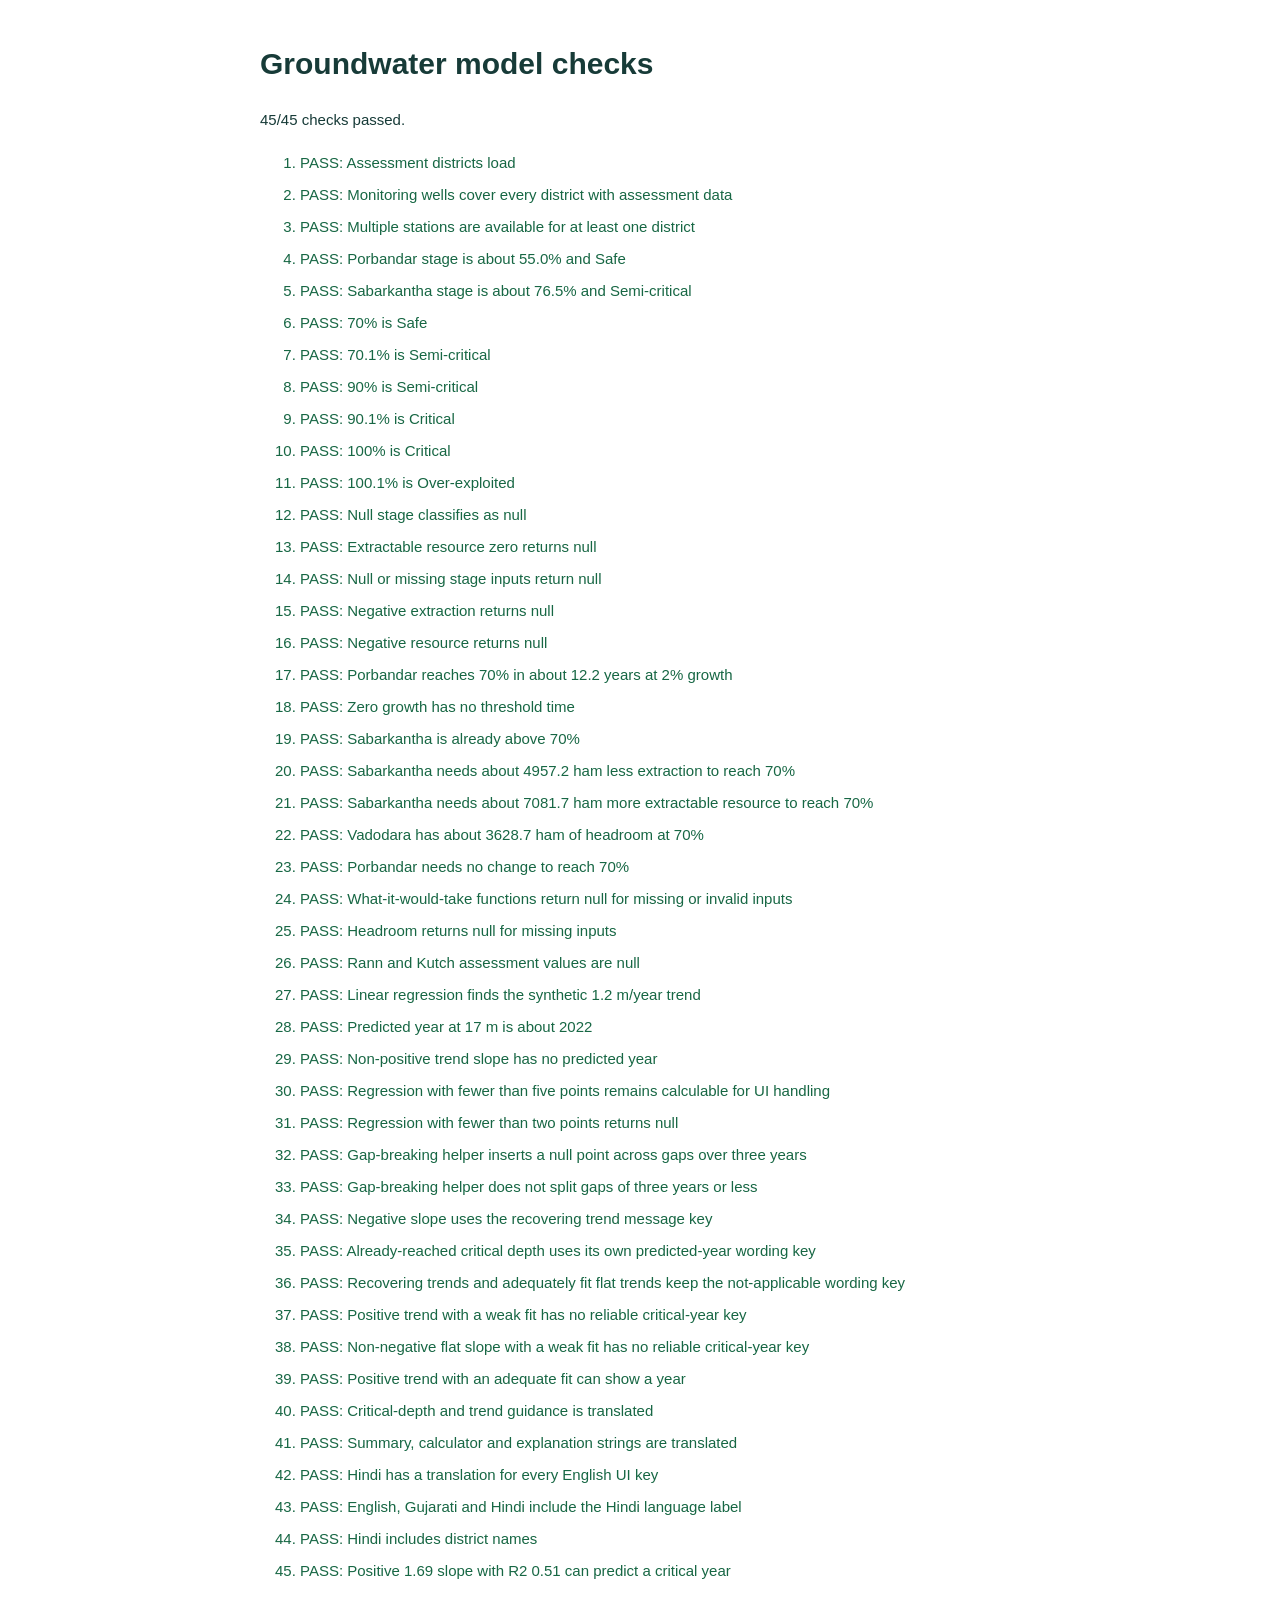
<file: tests/model.test.html>
<!doctype html>
<html lang="en">
<head>
  <meta charset="utf-8">
  <meta name="viewport" content="width=device-width, initial-scale=1">
  <title>Bhujal Bhavishya model tests</title>
  <style>
    body { max-width: 760px; margin: 40px auto; padding: 0 20px; color: #173b38; font: 15px/1.6 sans-serif; }
    li { padding: 4px 0; } .pass { color: #176744; } .fail { color: #a33232; }
  </style>
</head>
<body>
  <h1>Groundwater model checks</h1>
  <p id="summary">Running…</p>
  <ol id="test-results"></ol>
  <script type="module">
    import { breakSeriesGaps, calculateExtraRechargeNeeded, calculateHeadroom, calculateReductionNeeded, classifyStage, criticalYearStatusKey, linearRegression, predictYearForDepth, stageOfExtraction, trendMessageKey, yearsToThreshold } from "../js/model.js";
    import { translations } from "../js/i18n.js";
    import { getDistricts, getWells } from "../js/dataSource.js";
    const results = document.querySelector("#test-results");
    const checks = [];
    const near = (actual, expected, tolerance = 0.01) => Math.abs(actual - expected) <= tolerance;
    function check(name, condition) { checks.push({ name, passed: Boolean(condition) }); }

    const districts = await getDistricts();
    const wells = await getWells();
    const porbandar = districts.find(({ district }) => district === "Porbandar");
    const sabarkantha = districts.find(({ district }) => district === "Sabarkantha");
    const vadodara = districts.find(({ district }) => district === "Vadodara");
    const porbandarStage = stageOfExtraction(porbandar.extraction, porbandar.extractableResource);
    const sabarkanthaStage = stageOfExtraction(sabarkantha.extraction, sabarkantha.extractableResource);
    check("Assessment districts load", districts.length === 34);
    const assessmentDistricts = districts.filter(({ rainfall_mm, extractableResource, extraction }) => rainfall_mm !== null || extractableResource !== null || extraction !== null);
    const wellDistricts = new Set(wells.map(({ district }) => district));
    check("Monitoring wells cover every district with assessment data", assessmentDistricts.every(({ district }) => wellDistricts.has(district)));
    check("Multiple stations are available for at least one district", wells.length > wellDistricts.size && wells.some((well) => wells.some((other) => other.district === well.district && other.station_code !== well.station_code)));
    check("Porbandar stage is about 55.0% and Safe", near(porbandarStage, 55.0, 0.1) && classifyStage(porbandarStage) === "Safe");
    check("Sabarkantha stage is about 76.5% and Semi-critical", near(sabarkanthaStage, 76.5, 0.1) && classifyStage(sabarkanthaStage) === "Semi-critical");
    check("70% is Safe", classifyStage(70) === "Safe");
    check("70.1% is Semi-critical", classifyStage(70.1) === "Semi-critical");
    check("90% is Semi-critical", classifyStage(90) === "Semi-critical");
    check("90.1% is Critical", classifyStage(90.1) === "Critical");
    check("100% is Critical", classifyStage(100) === "Critical");
    check("100.1% is Over-exploited", classifyStage(100.1) === "Over-exploited");
    check("Null stage classifies as null", classifyStage(null) === null);
    check("Extractable resource zero returns null", stageOfExtraction(1, 0) === null);
    check("Null or missing stage inputs return null", stageOfExtraction(null, 1) === null && stageOfExtraction(1, null) === null && stageOfExtraction(undefined, 1) === null);
    check("Negative extraction returns null", stageOfExtraction(-1, 1) === null);
    check("Negative resource returns null", stageOfExtraction(1, -1) === null);
    check("Porbandar reaches 70% in about 12.2 years at 2% growth", near(yearsToThreshold(porbandar.extraction, porbandar.extractableResource, 70, 2), 12.2, 0.1));
    check("Zero growth has no threshold time", yearsToThreshold(porbandar.extraction, porbandar.extractableResource, 70, 0) === null);
    check("Sabarkantha is already above 70%", yearsToThreshold(sabarkantha.extraction, sabarkantha.extractableResource, 70, 2) === 0);
    check("Sabarkantha needs about 4957.2 ham less extraction to reach 70%", near(calculateReductionNeeded(sabarkantha.extraction, sabarkantha.extractableResource, 70), 4957.175, 0.001));
    check("Sabarkantha needs about 7081.7 ham more extractable resource to reach 70%", near(calculateExtraRechargeNeeded(sabarkantha.extraction, sabarkantha.extractableResource, 70), 7081.7, 0.06));
    check("Vadodara has about 3628.7 ham of headroom at 70%", near(calculateHeadroom(vadodara.extraction, vadodara.extractableResource, 70), 3628.662, 0.001));
    check("Porbandar needs no change to reach 70%", calculateReductionNeeded(porbandar.extraction, porbandar.extractableResource, 70) === 0 && calculateExtraRechargeNeeded(porbandar.extraction, porbandar.extractableResource, 70) === 0);
    check("What-it-would-take functions return null for missing or invalid inputs", calculateReductionNeeded(null, 1, 70) === null && calculateReductionNeeded(1, null, 70) === null && calculateExtraRechargeNeeded(undefined, 1, 70) === null && calculateExtraRechargeNeeded(1, 1, null) === null);
    check("Headroom returns null for missing inputs", calculateHeadroom(null, 1, 70) === null && calculateHeadroom(1, null, 70) === null);
    const rann = districts.find(({ district }) => district === "Rann and Kutch");
    check("Rann and Kutch assessment values are null", rann.rainfall_mm === null && rann.extractableResource === null && rann.extraction === null);
    const trendPoints = Array.from({ length: 10 }, (_, index) => {
      const year = 2012 + index;
      return { year, depth: 5 + 1.2 * (year - 2012) };
    });
    const trend = linearRegression(trendPoints, 2012);
    check("Linear regression finds the synthetic 1.2 m/year trend", near(trend.slope, 1.2, 0.01) && near(trend.r2, 1, 0.01) && trend.n === 10);
    const knownIntercept = 5 - 1.2 * 2012;
    check("Predicted year at 17 m is about 2022", near(predictYearForDepth(1.2, knownIntercept, 17), 2022, 0.1));
    check("Non-positive trend slope has no predicted year", predictYearForDepth(0, trend.intercept, 17) === null && predictYearForDepth(-1, trend.intercept, 17) === null);
    const shortTrend = linearRegression(trendPoints.slice(0, 4), 2012);
    check("Regression with fewer than five points remains calculable for UI handling", shortTrend.n === 4 && near(shortTrend.slope, 1.2, 0.01));
    check("Regression with fewer than two points returns null", linearRegression(trendPoints.slice(0, 1), 2012) === null);
    const brokenSeries = breakSeriesGaps([{ year: 1995, depth: 4, n: 1 }, { year: 2012, depth: 6, n: 2 }, { year: 2014, depth: 7, n: 1 }]);
    check("Gap-breaking helper inserts a null point across gaps over three years", brokenSeries.some(({ year, depth }) => year === 1996 && depth === null));
    check("Gap-breaking helper does not split gaps of three years or less", !brokenSeries.some(({ year, depth }) => year === 2013 && depth === null));
    check("Negative slope uses the recovering trend message key", trendMessageKey(-0.59) === "recoveringTrend");
    check("Already-reached critical depth uses its own predicted-year wording key", criticalYearStatusKey(1.69, 0.51, true) === "alreadyReachedYear");
    check("Recovering trends and adequately fit flat trends keep the not-applicable wording key", criticalYearStatusKey(-0.59, 0.02, false) === "notApplicable" && criticalYearStatusKey(0.05, 0.51, false) === "notApplicable");
    check("Positive trend with a weak fit has no reliable critical-year key", criticalYearStatusKey(0.35, 0.02, false) === "noReliableTrend");
    check("Non-negative flat slope with a weak fit has no reliable critical-year key", criticalYearStatusKey(0.05, 0.02, false) === "noReliableTrend");
    check("Positive trend with an adequate fit can show a year", criticalYearStatusKey(1.69, 0.51, false) === null && near(predictYearForDepth(1.69, 10 - 1.69 * 2020, 10), 2020, 0.1));
    check("Critical-depth and trend guidance is translated", ["wellDistrictCaveat", "criticalDepthLabel", "criticalDepthAssumption", "criticalDepthPlaceholder", "invalidCriticalDepth", "criticalDepthReached", "alreadyReachedYear", "firstObservedBeyondDepth", "raiseCriticalDepthHint", "criticalDepthLine", "criticalYearLabel", "limitationCriticalAssumption", "limitationForecast", "howWellDifference", "howLimitCriticalDepth"].every((key) => translations.en[key] && translations.gu[key] && translations.hi[key]));
    check("Summary, calculator and explanation strings are translated", ["dataSummaryTitle", "summaryDistrictCoverage", "summaryHighestStage", "summaryDeepening", "summaryMoreWells", "wellSelectLabel", "summaryNoClearTrendMost", "whatItTakesTitle", "calculatorNote", "howItWorksTitle", "howStageMeaning"].every((key) => translations.en[key] && translations.gu[key] && translations.hi[key]));
    check("Hindi has a translation for every English UI key", Object.keys(translations.en).every((key) => Boolean(translations.hi[key])));
    check("English, Gujarati and Hindi include the Hindi language label", translations.en.hindiLanguage === "Hindi" && translations.gu.hindiLanguage === "હિન્દી" && translations.hi.hindiLanguage === "हिन्दी");
    check("Hindi includes district names", translations.hi.districtPorbandar === "पोरबंदर" && translations.hi.districtRannAndKutch);
    const positiveTrendPrediction = predictYearForDepth(1.69, 10 - 1.69 * 2020, 10);
    check("Positive 1.69 slope with R2 0.51 can predict a critical year", 0.51 >= 0.3 && positiveTrendPrediction !== null && near(positiveTrendPrediction, 2020, 0.1));

    checks.forEach(({ name, passed }) => {
      const item = document.createElement("li");
      item.className = passed ? "pass" : "fail";
      item.textContent = `${passed ? "PASS" : "FAIL"}: ${name}`;
      results.append(item);
    });
    const failed = checks.filter(({ passed }) => !passed).length;
    document.querySelector("#summary").textContent = `${checks.length - failed}/${checks.length} checks passed.`;
    document.title = failed ? "FAIL - model tests" : "PASS - model tests";
  </script>
</body>
</html>
</file>
